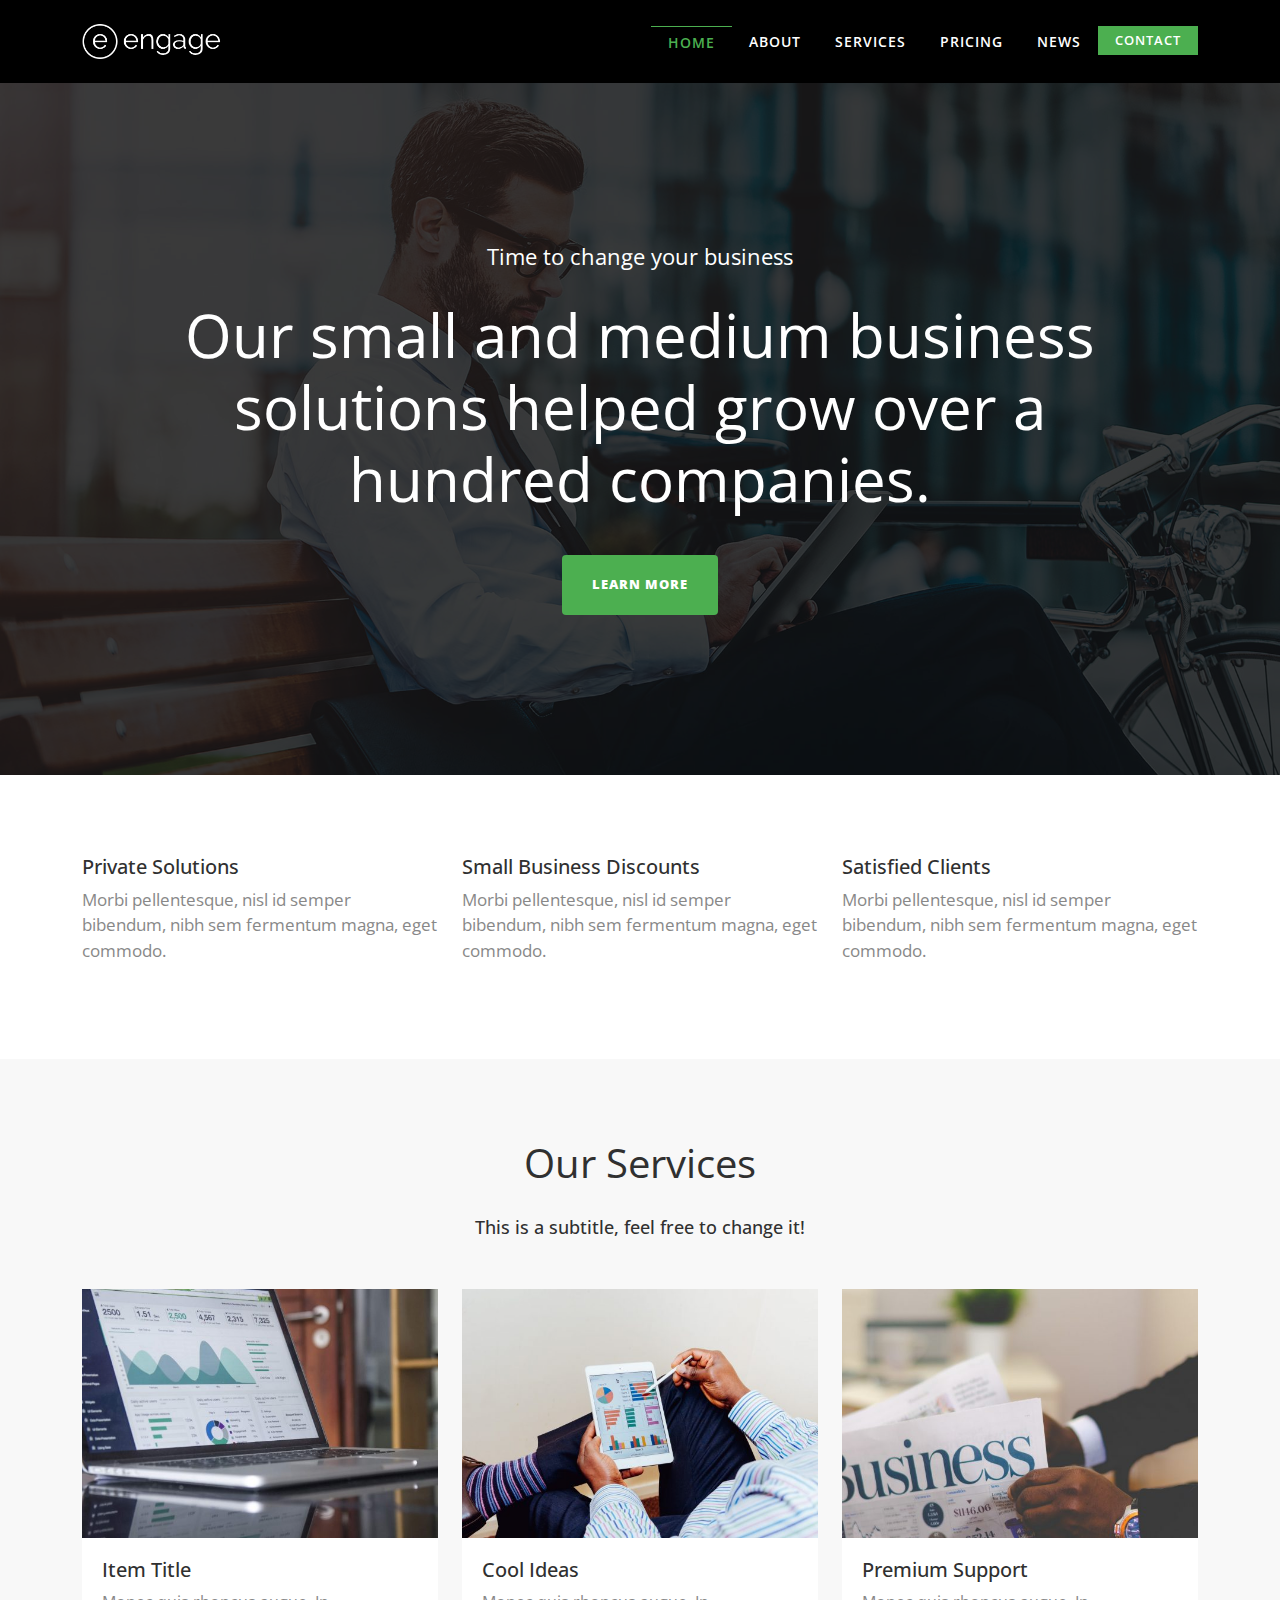
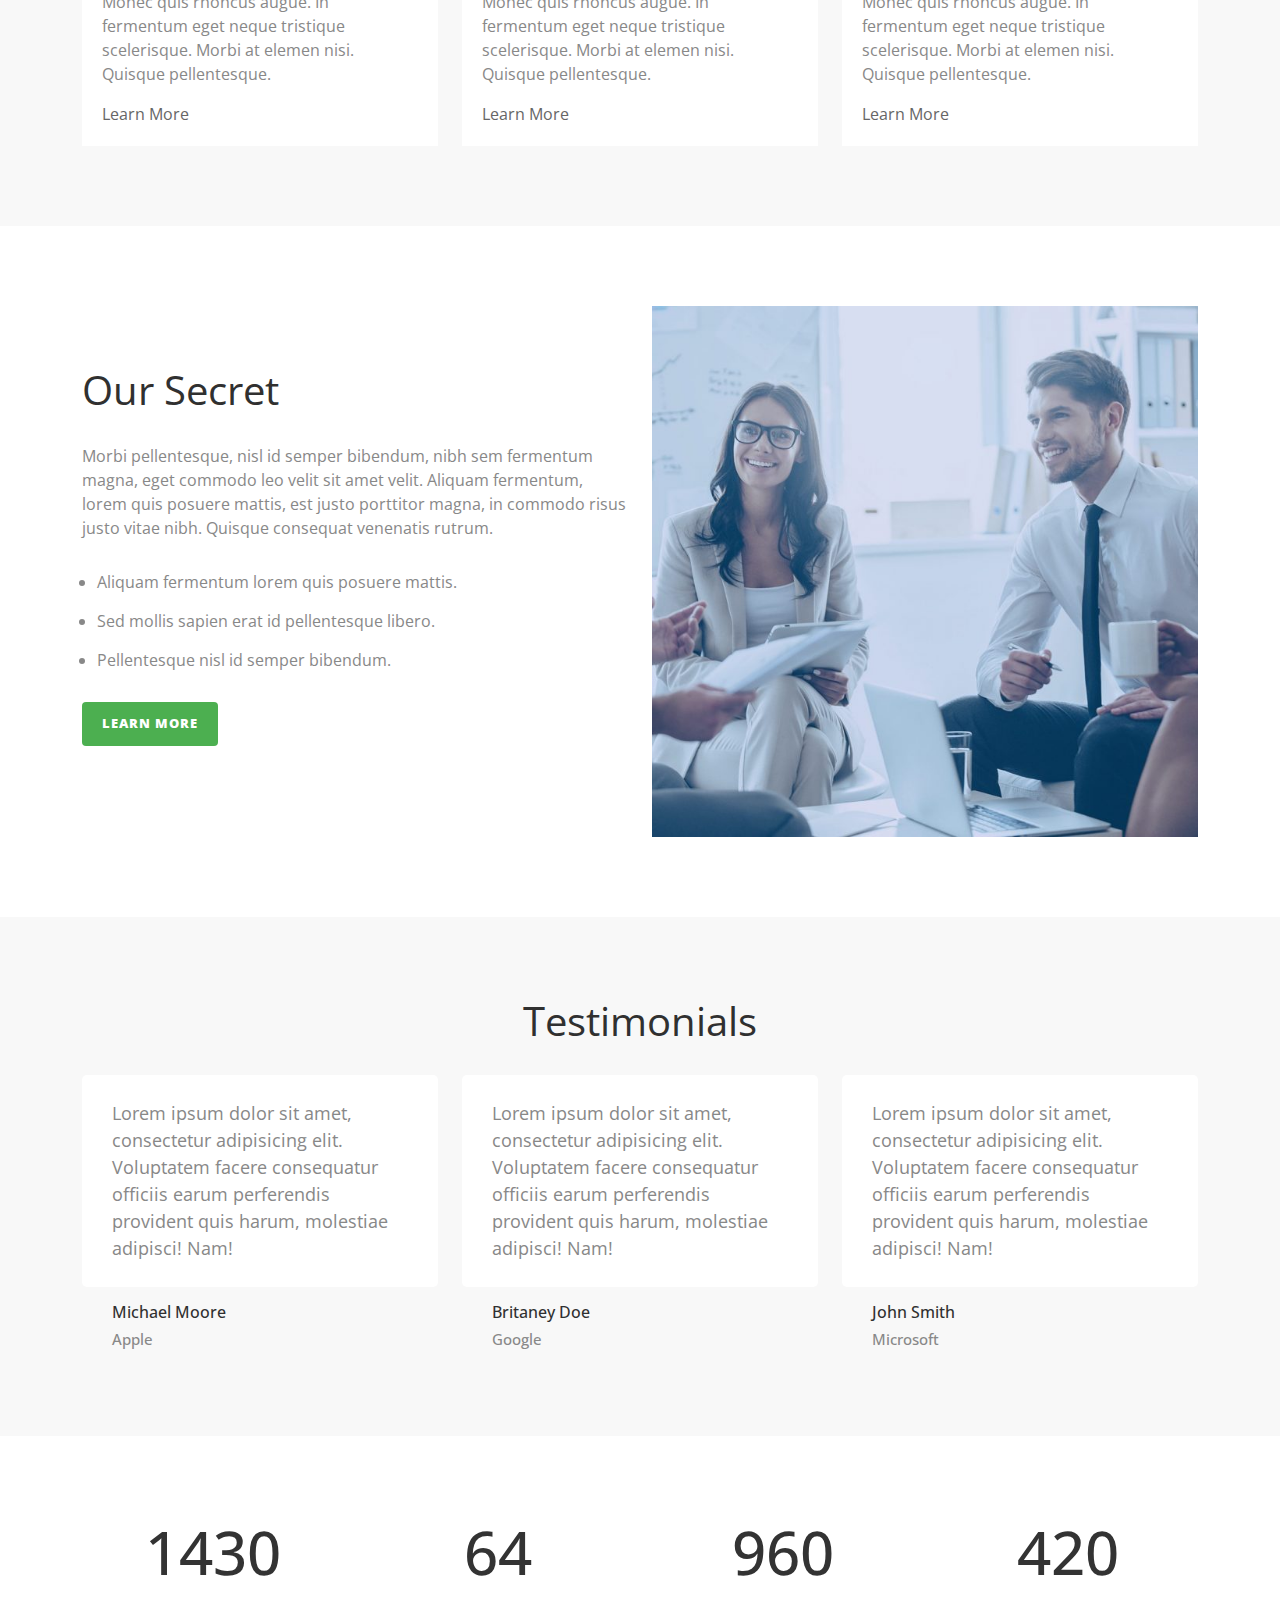
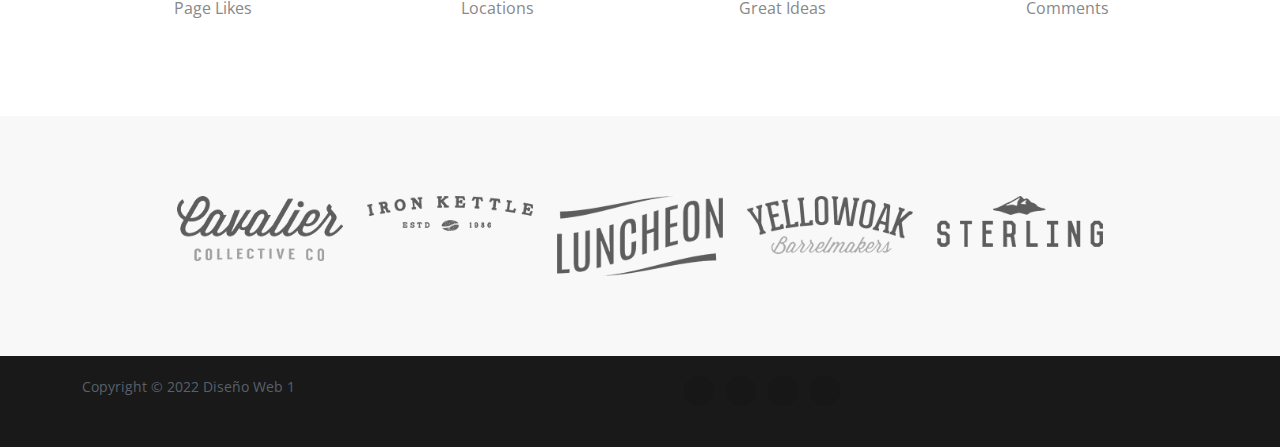
<file: index.html>
<!doctype html>
<html>
<head>
<meta charset="UTF-8">
<meta name="viewport" content="width=device-width, initial-scale=1.0">
<title>Engage Business</title>
<link href="img/favicon.png" rel="shortcut icon">
<link href="css/bootstrap.min.css" rel="stylesheet">
<link rel="stylesheet" href="https://maxst.icons8.com/vue-static/landings/line-awesome/line-awesome/1.3.0/css/line-awesome.min.css">
<link href="css/bootstrap-custom.css" rel="stylesheet">
<link href="css/style.css" rel="stylesheet">

<meta name="description" content="Sitio de Engage Business sobre un Theme relacionado a HTML/CSS para la clase de diseño web 1">
<meta name="Keywords" content="Theme business, business, Engage business, theme engage business, theme htlm, theme">
</head>

<body>
	
	<header>
		<div class="container">
			
			<nav class="navbar navbar-expand-lg navbar-light bg-light">
				
				<a class="navbar-brand" href="#">
					<img src="img/logo-light.png" alt="logotipo" class="img-fluid">
				</a>
				
			  	<button class="navbar-toggler" type="button" data-bs-toggle="collapse" data-bs-target="#navbar" aria-controls="navbar" aria-expanded="false" aria-label="Toggle navigation">
					<i class="las la-bars"></i>
			  	</button>

				  <div class="collapse navbar-collapse" id="navbar">
					<ul class="navbar-nav ms-auto">
					  <li class="nav-item active">
						<a class="nav-link" href="#">Home</a>
					  </li>
					  <li class="nav-item">
						<a class="nav-link" href="#">About</a>
					  </li>
					  <li class="nav-item">
						<a class="nav-link" href="#">Services</a>
					  </li>
						 <li class="nav-item">
						<a class="nav-link" href="#">Pricing</a>
					  </li>
						 <li class="nav-item">
						<a class="nav-link" href="#">News</a>
					  </li>
						 <li class="nav-item">
						<a class="nav-link btn-engage" href="contact.html">Contact</a>
					  </li>
					</ul>
				  </div>
				
			</nav>
		</div>	
	</header>
	
	
	
	<section id="hero">
		<div class="overlay">
			<div class="container">
				<h3>Time to change your business</h3>
				<h1>Our small and medium business solutions helped grow over a hundred companies.</h1>
				<a href="#" class="btn btn-success">Learn More</a>
			</div>
		</div>
	</section>
	
	
	
	<section id="info" class="espacioseccion">
		<div class="container">
			
			<div class="row">
				<article class="col-md-4 col-sm-12">
					<h4>Private Solutions</h4>
					<p>Morbi pellentesque, nisl id semper bibendum, nibh sem fermentum magna, eget commodo.</p>
				</article>
				
				<article class="col-md-4 col-sm-12">
					<h4>Small Business Discounts</h4>
					<p>Morbi pellentesque, nisl id semper bibendum, nibh sem fermentum magna, eget commodo.</p>
				</article>
				
				<article class="col-md-4 col-sm-12">
					<h4>Satisfied Clients</h4>
					<p>Morbi pellentesque, nisl id semper bibendum, nibh sem fermentum magna, eget commodo.</p>
				</article>
			</div>
			
		</div>
	</section>
	
	
	
	<section id="our-services" class="espacioseccion">
		<div class="container">
			
			<h2 class="titulo">Our Services</h2>
			<h3 class="subtitulo">This is a subtitle, feel free to change it!</h3>
			
			<div class="row">
				<article class="col-md-4 col-sm-12">
					<img src="img/full-6-600x420.jpg" alt="imagen" class="img-fluid">
						<div class="service-info">
							<h4>Item Title</h4>
							<p>Monec quis rhoncus augue. In fermentum eget neque tristique scelerisque. Morbi at elemen nisi. Quisque pellentesque.</p>
							<a href="#">Learn More</a>
						</div>
				</article>
				
				<article class="col-md-4 col-sm-12">
						<img src="img/full-5-600x420.jpg" alt="imagen" class="img-fluid">
							<div class="service-info">
								<h4>Cool Ideas</h4>
								<p>Monec quis rhoncus augue. In fermentum eget neque tristique scelerisque. Morbi at elemen nisi. Quisque pellentesque.</p>
								<a href="#">Learn More</a>
							</div>
				</article>
				
				<article class="col-md-4 col-sm-12">
						<img src="img/full-4-600x420.jpg" alt="imagen" class="img-fluid">
							<div class="service-info">
								<h4>Premium Support</h4>
								<p>Monec quis rhoncus augue. In fermentum eget neque tristique scelerisque. Morbi at elemen nisi. Quisque pellentesque.</p>
								<a href="#">Learn More</a>
							</div>
				</article>
			</div>
			
		</div>
	</section>
	
	
	
	<section id="our-secret" class="espacioseccion">
		<div class="container">
			
			<div class="row">
				
				<article class="<article col-md-6 col-sm-12">
					
					<h2 class="titulo">Our Secret</h2>
					<p>Morbi pellentesque, nisl id semper bibendum, nibh sem fermentum magna, eget commodo leo velit sit amet velit. Aliquam fermentum, lorem quis posuere mattis, est justo porttitor magna, in commodo risus justo vitae nibh. Quisque consequat venenatis rutrum.</p>
					
					<ul class="lista-secret">
						<li>Aliquam fermentum lorem quis posuere mattis.</li>
						<li>Sed mollis sapien erat id pellentesque libero.</li>
						<li>Pellentesque nisl id semper bibendum.</li>
					</ul>
					
					<a href="#" class="btn btn-engage">Learn More</a>
					
				</article>
				
				<article class="<article col-md-6 col-sm-12">
					<img src="img/business-main.jpg" alt="business mail" class="img-fluid">
				</article>
				
			</div>
		</div>
	</section>
	
	
	
	<section id="testimonials" class="espacioseccion bg-gris">
		<div class="container">
			
			<div class="text-center">
				<i class="las la-comment"></i>
			</div>
			<h2 class="titulo">Testimonials</h2>
			
			<div class="row">
				
				<articlo class="col-md-4 col-sm-12">
					<p>Lorem ipsum dolor sit amet, consectetur adipisicing elit. Voluptatem facere consequatur officiis earum perferendis provident quis harum, molestiae adipisci! Nam!</p>
					<h4>Michael Moore</h4>
					<h5>Apple</h5>
				</articlo>
				
				<articlo class="col-md-4 col-sm-12">
					<p>Lorem ipsum dolor sit amet, consectetur adipisicing elit. Voluptatem facere consequatur officiis earum perferendis provident quis harum, molestiae adipisci! Nam!</p>
					<h4>Britaney Doe</h4>
					<h5>Google</h5>
				</articlo>
				
				<articlo class="col-md-4 col-sm-12">
					<p>Lorem ipsum dolor sit amet, consectetur adipisicing elit. Voluptatem facere consequatur officiis earum perferendis provident quis harum, molestiae adipisci! Nam!</p>
					<h4>John Smith</h4>
					<h5>Microsoft</h5>
				</articlo>
				
			</div>
			
		</div>
	</section>
	
	
	
	<section id="numbers" class="espacioseccion">
		<div class="container">
			<div class="row">
				
				<article class="col-md-3 col-sm-6 col-12">
					<i class="las la-thumbs-up"></i>
					<h3>1430</h3>
					<p>Page Likes</p>
				</article>
				
				<article class="col-md-3 col-sm-6 col-12">
					<i class="las la-store-alt"></i>
					<h3>64</h3>
					<p>Locations</p>
				</article>
				
				<article class="col-md-3 col-sm-6 col-12">
					<i class="las la-lightbulb"></i>
					<h3>960</h3>
					<p>Great Ideas</p>
				</article>
				
				<article class="col-md-3 col-sm-6 col-12">
					<i class="las la-comment"></i>
					<h3>420</h3>
					<p>Comments</p>
				</article>
				
			</div>
		</div>
	</section>
	
	
	
	
	<section id="clients" class="espacioseccion bg-gris">
		<div class="container">
			
			<div class="row">
				
				<article class="col-md-2 col-sm-12 offset-md-1">
					<img src="img/logo_01.png" alt="Logo 01" class="img-fluid">
				</article>
				
				
				<article class="col-md-2 col-sm-12">
					<img src="img/logo_02.png" alt="Logo 02" class="img-fluid">
				</article>
				
				
				<article class="col-md-2 col-sm-12">
					<img src="img/logo_03.png" alt="Logo 03" class="img-fluid">
				</article>
				
				
				<article class="col-md-2 col-sm-12">
					<img src="img/logo_04.png" alt="Logo 04" class="img-fluid">
				</article>
				
				
				<article class="col-md-2 col-sm-12">
					<img src="img/logo_05.png" alt="Logo 05" class="img-fluid">
				</article>
				
			</div>
			
			
		</div>
	</section>
	
	<footer>
		<div class="container">
			<div class="row">
						
				<div class="article col-md-6 col-sm-12">
					<p>Copyright &copy; 2022 Diseño Web 1</p>
				</div>
						
						
				<div class="article col-md-6 col-sm-12">
					<ul class="list-inline-item text-end">
						<li class="list-inline-item text-end"><a href="#" class="fb"><i class="lab la-facebook-f"></i></a>
						</li>
						<li class="list-inline-item text-end"><a href="#"><i class="lab la-twitter"></i></a>
						</li>
						<li class="list-inline-item text-end"><a href="#"><i class="lab la-instagram"></i></a>
						</li>
						<li class="list-inline-item text-end"><a href="#"><i class="lab la-linkedin-in"></i></a>
						</li>
					</ul>
				</div>
						
			</div>
		</div>
	</footer>

	
	
	<script src="js/jquery.min.js"></script>
	<script src="js/bootstrap.min.js"></script>
	
	
	
	
	<script async src="https://www.googletagmanager.com/gtag/js?id=G-RCR54NL82F"></script>
	<script>
	  window.dataLayer = window.dataLayer || [];
	  function gtag(){dataLayer.push(arguments);}
	  gtag('js', new Date());

	  gtag('config', 'G-RCR54NL82F');
	</script>
	
	
	
</body>
</html>
</file>
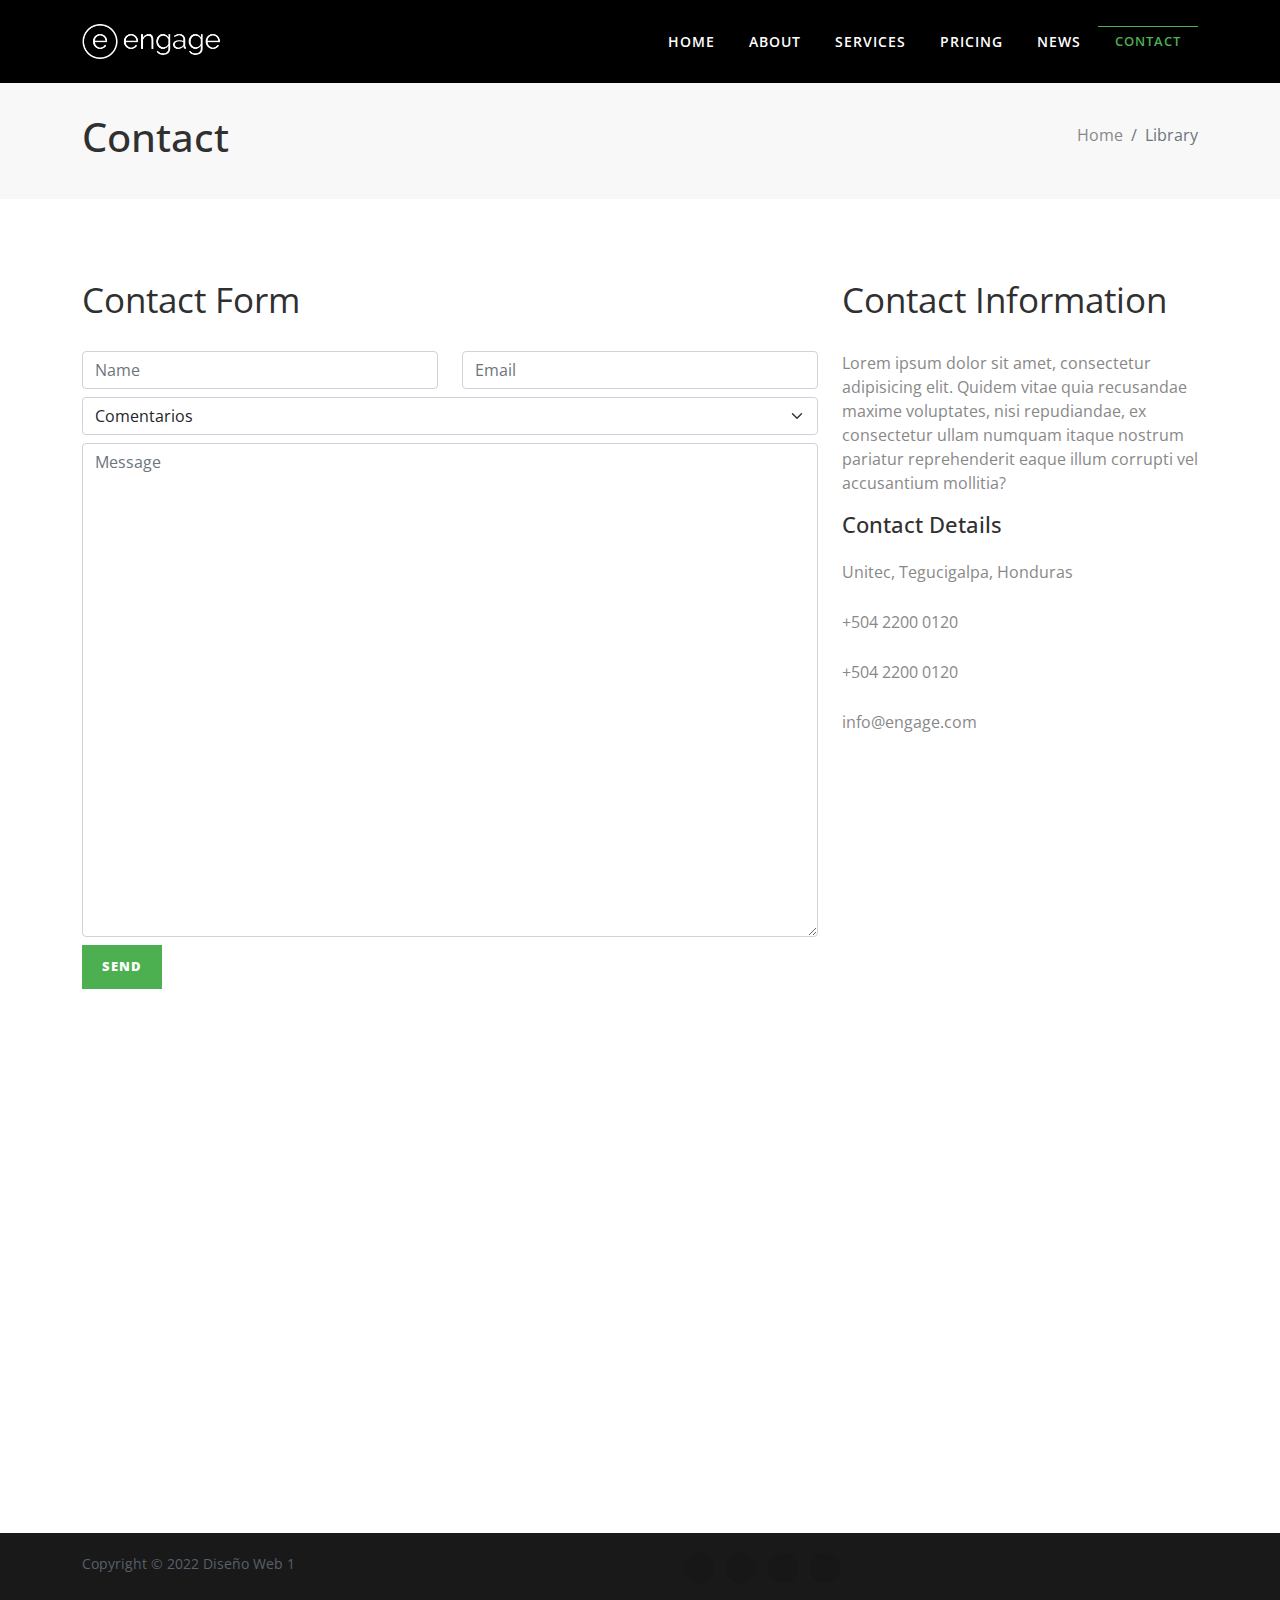
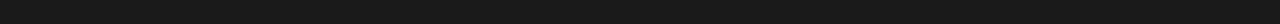
<file: contact.html>
<!doctype html>
<html>
<head>
<meta charset="UTF-8">
<meta name="viewport" content="width=device-width, initial-scale=1.0">
<title>Contact</title>
<link href="img/favicon.png" rel="shortcut icon">
<link href="css/bootstrap.min.css" rel="stylesheet">
<link rel="stylesheet" href="https://maxst.icons8.com/vue-static/landings/line-awesome/line-awesome/1.3.0/css/line-awesome.min.css">
<link href="css/bootstrap-custom.css" rel="stylesheet">
<link href="css/style.css" rel="stylesheet">
</head>

<meta name="description" content="Sitio de Engage Business sobre un Theme relacionado a HTML/CSS para la clase de diseño web 1">
<meta name="Keywords" content="contact engage business, contact engage, page contact, engage business">
<body>
	
	
	
	<header>
		<div class="container">
			
			<nav class="navbar navbar-expand-lg navbar-light bg-light">
				
				<a class="navbar-brand" href="#">
					<img src="img/logo-light.png" alt="logotipo" class="img-fluid">
				</a>
				
			  	<button class="navbar-toggler" type="button" data-bs-toggle="collapse" data-bs-target="#navbar" aria-controls="navbar" aria-expanded="false" aria-label="Toggle navigation">
					<i class="las la-bars"></i>
			  	</button>

				  <div class="collapse navbar-collapse" id="navbar">
					<ul class="navbar-nav ms-auto">
					  <li class="nav-item">
						<a class="nav-link" href="engageb.html">Home</a>
					  </li>
					  <li class="nav-item">
						<a class="nav-link" href="#">About</a>
					  </li>
					  <li class="nav-item">
						<a class="nav-link" href="#">Services</a>
					  </li>
						 <li class="nav-item">
						<a class="nav-link" href="#">Pricing</a>
					  </li>
						 <li class="nav-item">
						<a class="nav-link" href="#">News</a>
					  </li>
						 <li class="nav-item active">
						<a class="nav-link btn-engage" href="contact.html">Contact</a>
					  </li>
					</ul>
				  </div>
				
			</nav>
		</div>	
	</header>
	
	
	<section id="title">
		<div class="container">
			<div class="row">
				
				<article class="col-md-6 col-sm-6 col-12">
					<h1>Contact</h1>
				</article>
				
				<article class="col-md-6 col-sm-6 col-12">
					 <ol class="breadcrumb float-end">
						<li class="breadcrumb-item"><a href="engageb.html">Home</a></li>
						<li class="breadcrumb-item active" aria-current="page">Library</li>
				 	 </ol>
				</article>
			</div>
		</div>
	</section>
	
	
	
	<section id="content" class="espacioseccion">
		<div class="container">
			<div class="row">
			
			<article class="col-md-8 col-sm-6 col12">
				<h2 class="titulo">Contact Form</h2>
				
				
				<form method="post" action="">
					<div class="row">
						<div class="mb-2 col-md-6 col-sm-12">
							<input name="name" type="text" class="form-control" placeholder="Name" required>
						</div>
						
						<div class="mb-2 col-md-6 col-sm-12">
							<input name="email" type="email" class="form-control" placeholder="Email" required>
						</div>
					</div>
					
					
					<div class="row">
						<div class="mb-2">
							<select name="subject" class="form-select">
								<option value="coment">Comentarios</option>
								<option value="Queja">Quejas y Reclamos</option>
							</select>
						</div>
					</div>
					
					<div class="row">
						<div class="mb-2">
							<textarea name="message" class="form-control" placeholder="Message" rows="20" required></textarea>	
						</div>
					</div>
					
					
					<div class="row">
						<div class="mb-2">
							<button type="submit" class="btn-engage">Send</button>
						</div>
					</div>
					
				</form>
			</article>
			
			<article class="col-md-4 col-sm-6 col12">
				<h2 class="titulo">Contact Information</h2>
				<p>Lorem ipsum dolor sit amet, consectetur adipisicing elit. Quidem vitae quia recusandae maxime voluptates, nisi repudiandae, ex consectetur ullam numquam itaque nostrum pariatur reprehenderit eaque illum corrupti vel accusantium mollitia?</p>
				<h3>Contact Details</h3>
				
				<ul class="list-unstyled list-contact">
					<li><a href="#"><i class="las la-map"></i>Unitec, Tegucigalpa, Honduras</a></li>
					<li><a href="tel:50422000120"><i class="las la-phone"></i>+504 2200 0120</a></li>
					<li><a href="tel:50422000120"><i class="las la-mobile"></i>+504 2200 0120</a></li>
					<li><a href="mailto:info@engage.com"><i class="las la-envelope"></i>info@engage.com</a></li>
				</ul>
			</article>
			
			</div>
		</div>
	</section>
	
	
	
	<section id="map-contact">
			<iframe src="https://www.google.com/maps/embed?pb=!1m18!1m12!1m3!1d3870.491278403091!2d-87.17629708539607!3d14.04814219414252!2m3!1f0!2f0!3f0!3m2!1i1024!2i768!4f13.1!3m3!1m2!1s0x8f6fbcfacdb96c17%3A0x94999a679eabaa4f!2sUNITEC!5e0!3m2!1ses!2shn!4v1645756832528!5m2!1ses!2shn" width="100%" height="450" style="border:0;" allowfullscreen="" loading="lazy"></iframe>
	</section>
	
	
	
	<footer>
		<div class="container">
			<div class="row">
						
				<div class="article col-md-6 col-sm-12">
					<p>Copyright &copy; 2022 Diseño Web 1</p>
				</div>
						
						
				<div class="article col-md-6 col-sm-12">
					<ul class="list-inline-item text-end">
						<li class="list-inline-item text-end"><a href="#" class="fb"><i class="lab la-facebook-f"></i></a>
						</li>
						<li class="list-inline-item text-end"><a href="#"><i class="lab la-twitter"></i></a>
						</li>
						<li class="list-inline-item text-end"><a href="#"><i class="lab la-instagram"></i></a>
						</li>
						<li class="list-inline-item text-end"><a href="#"><i class="lab la-linkedin-in"></i></a>
						</li>
					</ul>
				</div>

			</div>
		</div>
	</footer>
	
	
	
	<script src="js/jquery.min.js"></script>
	<script src="js/bootstrap.min.js"></script>
	
	
	
	<script async src="https://www.googletagmanager.com/gtag/js?id=G-RCR54NL82F"></script>
	<script>
	  window.dataLayer = window.dataLayer || [];
	  function gtag(){dataLayer.push(arguments);}
	  gtag('js', new Date());

	  gtag('config', 'G-RCR54NL82F');
	</script>
	
	
</body>
</html>
</file>
<file: css/style.css>
@import url('https://fonts.googleapis.com/css2?family=Open+Sans:wght@400;500;600&display=swap');
:root{
	--color-bg-gris:#f8f8f8;
	--color-verde:#4caf50;
}


body{
	font-family: 'Open Sans', sans-serif;
	font-size: 16px;
	color: #888888;
}
a{
	color: #888;
	text-decoration: none;
}
a:hover{
	color: var(--color-verde)
}
header{
	background-color: #000000;
	padding: 10px 0px;
}
h1,h2,h3,h4{
	color: #303030;
}



header img{
	width: 140px
}

#hero{
	text-align: center;
	background-image: url("../img/business-2.jpg");
	background-size: cover;
	background-position: top center;
	color: #FFFFFF;
}

#hero h3{
	font-size: 22px;
	font-weight: 400;
	color: #FFFFFF;
}

#hero h1{
	font-size: 60px;
	margin-top: 30px;
	margin-bottom: 40px;
	font-weight: 400;
	color: #FFFFFF;
}
#hero .btn,
.btn-engage{
	padding: 20px 30px;
	background-color: #4CAF50;
	border: none;
	text-transform: uppercase;
	font-size: 13px;
	font-weight: 800;
	letter-spacing: 1px;
	color: #fff;
}
.btn-engage:hover{
	background-color: #333333;
	color:#FFFFFF;
}
#hero .btn:hover{
	background-color: #FFFFFF;
	color: #000000
}
.btn-engage{
	padding: 12px 20px;
}

.overlay{
	background-color: rgba(0,0,0,0.76);
	padding: 160px;
}



.espacioseccion{
	padding: 80px 0;
}
.bg-gris{
	background-color: var(--color-bg-gris);
}

#info h4{
	color: #303030;
	font-size: 20px;
}

#info p{
	font-size: 17px;
}



.titulo{
	font-size: 40px;
	color: #303030;
	font-weight: 400;
	text-align: center;
	margin-bottom: 30px;
}



.subtitulo{
	font-size:18px;
	text-align: center;
	margin-bottom: 50px;
}



#our-services{
	background-color: #F8F8F8;
}
#our-services .service-info{
	background-color:#FFFFFF;
	padding: 20px;
}



.service-info h4{
	color: #303030;
	font-size: 20px;
}
.service-info p{
	font-size: 16px;
}
.service-info a{
	color: #666666;
	font-size: 16px;
	text-decoration: none;
}
.service-info a:hover{
	color: #4CAF50;
}



#our-secret .titulo{
	text-align: left;
	text-size: 32px;
	margin-top: 60px;
}



.lista-secret{
	margin: 30px 0;
	padding-left: 15px;
}
.lista-secret li{
	margin-bottom: 15px;
}



#testimonials p{
	background-color: #FFFFFF;
	padding: 25px 30px;
	font-size: 18px;
	border-radius: 5px;
}
#testimonials h4{
	font-size: 16px;
	color: 686868;
}
#testimonials h5{
	font-size: 15px;
}
#testimonials h4,
#testimonials h5{
	padding-left: 30px;
}
#testimonials i{
	text-align: center;
	font-size: 45px;
	color: var(--color-verde);
}



#numbers{
	text-align: center;
}
#numbers i{
	font-size: 40px;
	color: #999;
	margin-bottom: 20px;
}
#numbers h3{
	font-size: 60px;
	color: #333;
}
#number p{
	font-size: 22px;
	color:#999999;
}



#clients img{
	filter: opacity(0.8);
	transition: all 0.3s ease-in-out;
}
#clients img:hover{
	filter: opacity(1);
	transition: all 0.3s ease-in-out;
}



footer{
	background-color: #191919;
	color: #58606b;
	padding: 20px 0;
	font-size: 14px;
}
footer li a{
	width: 30px;
	height: 30px;
	line-height: 30px;
	background-color: #171717;
	display: block;
	text-align: center;
	border-radius: 100%;
	color: #58606B;
	font-size: 16px;
}
footer li a:hover{
	background-color: #000000;
	color: #FFFFFF;
}
footer li a.fb:hover{
	background-color: #3b5998;
}




#title{
	background-color: var(--color-bg-gris);
	padding: 30px 0;
}
#title h1{
	font-size: 40px;
	color: #303030;
}
#title .breadcrumb{
	margin-top: 10px;
}

#content .titulo{
	text-align: start;
	font-size: 35px;
} 
#content h3{
	font-size: 22px;
}



.list-contact i{
	width: 30px;
	height: 30px;
	line-height: 30px;
	text-align: center;
	background-color: var(--color-verde);
	border-radius: 100%;
}

.list-contact li{
	margin: 20px 0;
}
</file>
